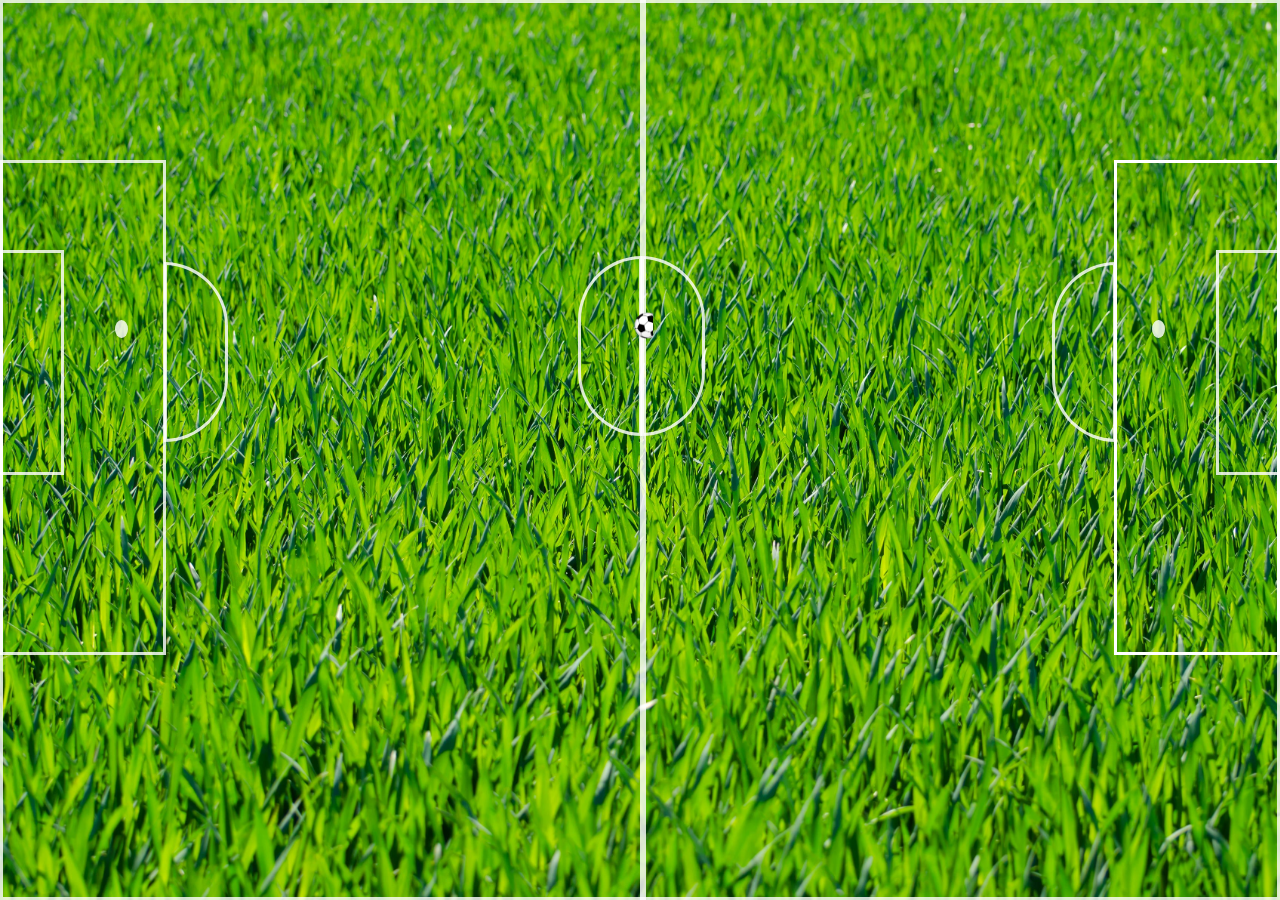
<file: php/projets/Terrain de Foot/index.html>
<!DOCTYPE html>
<html lang="fr">
<head>
    <meta charset="UTF-8">
    <meta name="viewport" content="width=device-width, initial-scale=1.0">
    <meta http-equiv="X-UA-Compatible" content="ie=edge">
    <title>terrain-de-foot-css</title>
    <link rel="stylesheet" href="../Terrain de Foot/add.css">
</head>
<body>
    <div  id="full">
        
        <div id="parents">
            <div class="contour"></div>
            <div class="plate"></div>
            <div id="droite">
            <div class="ballon">            
            </div>
                <div class="butD"> </div>
                <div class="butDD"></div>
                <div class="pointdePD"></div>
                <div class="cerclezoneD"></div>
                <div class="centerD"></div>
            </div>
            
            <div id="gauche">
                <div class="butG"></div>
                <div class="butGG"></div>
                <div class="pointdePG"></div>
                <div class="cerclezoneG"></div>
                <div class="centerG"></div>
            </div>
            
        
        </div>
        
    </div>
    
    <script class="ballon"></script>
</body>
</html>
</file>
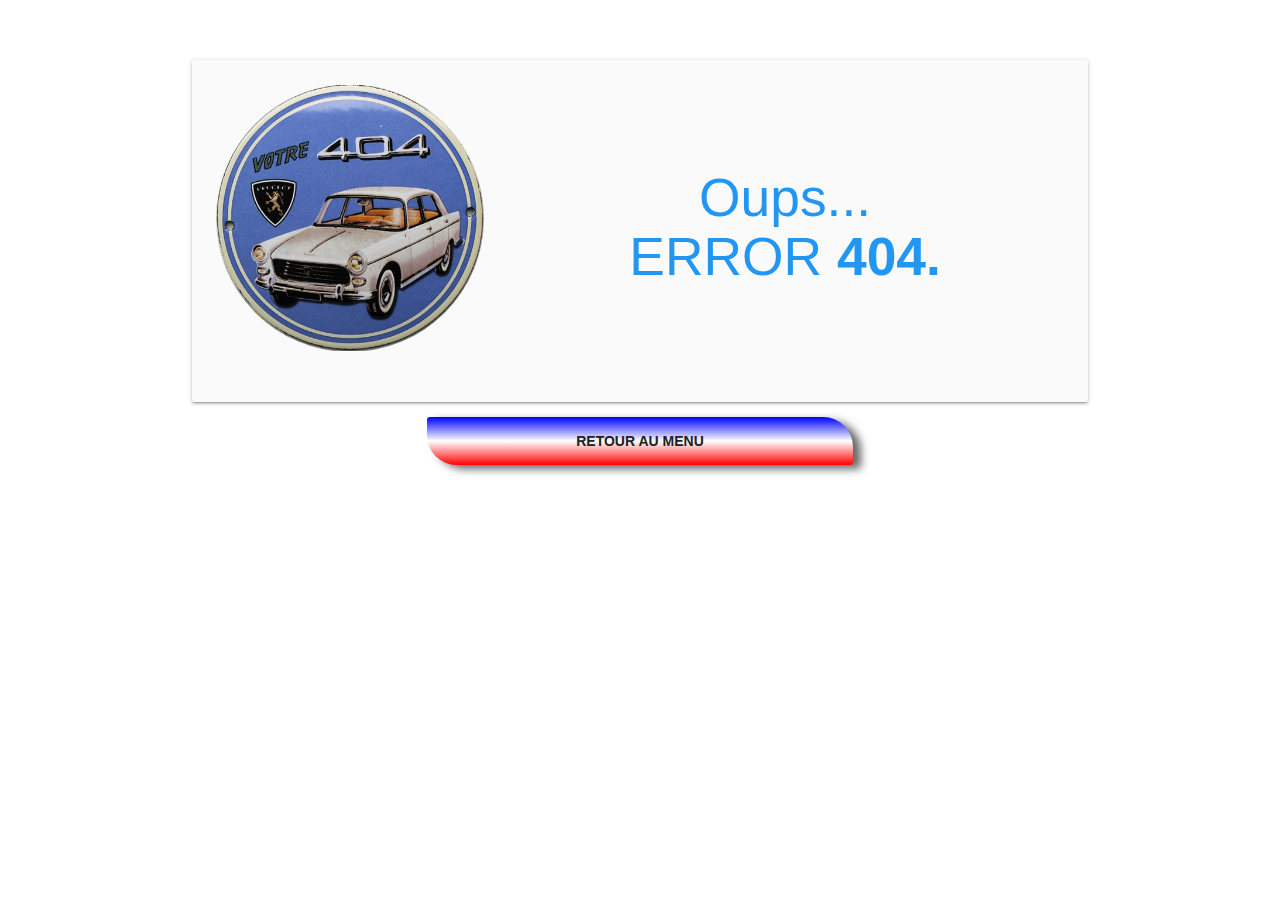
<file: php/error-404.html>
<!DOCTYPE html>
<html lang="fr-FR">
<head>
    <meta charset="UTF-8">
    <meta name="viewport" content="width=device-width, initial-scale=1.0">
    <meta http-equiv="X-UA-Compatible" content="ie=edge">
    <title>Page 404</title>
    <link rel="icon" type="image/png" href="../img/icons8-account-64.png" />
    <link href="https://fonts.googleapis.com/icon?family=Material+Icons" rel="stylesheet">
    <link rel="stylesheet" href="https://cdnjs.cloudflare.com/ajax/libs/materialize/1.0.0/css/materialize.min.css">
    <link rel="stylesheet" href="../css/app.min.css">

</head>
<body>

            <div class="container containerpage404">
                    <div class="col s12 m8 offset-m2 l6 offset-l3">
                            <div class="card-panel grey lighten-5 z-depth-1">
                                <div class="row valign-wrapper">
                                    <div class="col s4">
                                        <img src="../img/plaque-emaillee-peugeot-404.jpg" alt="peugeot-404" class="circle responsive-img">
                                    </div>
                                    <div class="col s8">
                                        <span class="blue-text">
                                            <h2 class="center-align">Oups...<br>ERROR <b>404.</b></h2>
                                        </span>
                                    </div>
                                </div>
                            </div>
                    </div>
                    
                    <div class="row center">
                            <div class="col s6 offset-s3">
                                <ul class="tabs linkreturnMenu">
                                    <li class="tab col s12 ">
                                        <a class="grey-text text-darken-4" href="../index.php">
                                            <b>Retour au menu</b>
                                        </a>
                                    </li>
                                </ul>
                            </div>
                    </div>
            </div>







    <footer>
        <script type="text/javascript" src="../js/bin/materialize.min.js"></script>
        <script type="text/javascript" src="../js/modifier/app.js"></script>
    </footer>
</body>
</html>
</file>
<file: php/projets/Terrain de Foot/add.css>
* {
    box-sizing: border-box;
}

body, html {
    margin: 0%;
    padding: 0%;
    height: 100%;
}


#full {
    position: relative;; 
    width: 100%;
    background-image: url(texture\ herbe.jpg);
    height: 100%;
    background-size: cover;
}

#parents {
    width: 100%;
    height: 100%;
    position: relative;
    
}

#gauche {
    width: 50%;
    top: 0%;
    height: 100%;
    left: 0%;
    position: absolute;
}

#droite {
    width: 50%;
    top: 0%;
    height: 100%;
    right: 0%;
    position: absolute;
}    

.butD {
    height: 55%;
    width: 26%;
    border-style: solid;
    color: white;
    position: absolute;
    margin-top: 25%;
    margin-left: 74%;
}

.butG {
    height: 55%;
    width: 26%;
    border-style: solid;
    color: rgba(255, 255, 255, 0.815);;
    position: absolute;
    margin-top: 25%;
    margin-right: 75%;
}

.butDD {
    height: 25%;
    width: 10%;
    border-style: solid;
    color: rgba(255, 255, 255, 0.815);;
    position: absolute;
    margin-top: 39%;
    margin-left: 90%;
}

.butGG {
    height: 25%;
    width: 10%;
    border-style: solid;
    color: rgba(255, 255, 255, 0.815);;
    position: absolute;
    margin-top: 39%;
    margin-right: 90%;
}

.pointdePD {
    position: absolute;
    width: 2%;
    height: 2%;
    margin-top: 50%;
    margin-left: 80%;
    background-color: rgba(255, 255, 255, 0.815);
    border-radius: 50%;
}

.pointdePG {
    position: absolute;
    width: 2%;
    height: 2%;
    margin-top: 50%;
    margin-left: 18%;
    background-color: rgba(255, 255, 255, 0.815);
    border-radius: 50%;
}

.cerclezoneD {
    position: absolute;
    height: 20%;
    width: 10%;
    border-bottom-left-radius: 90px;
    border-top-left-radius: 90px;
    margin-top: 41%;
    margin-left: 64.4%;
    border: solid rgba(255, 255, 255, 0.815);;
    
}

.cerclezoneG {
    position: absolute;
    height: 20%;
    width: 10%;
    border-bottom-right-radius: 90px;
    border-top-right-radius: 90px;
    margin-top: 41%;
    margin-left: 25.7%;
    border: solid rgba(255, 255, 255, 0.815);;

}

.centerD {
    position: absolute;
    height: 20%;
    width: 10%;
    border-bottom-right-radius: 90px;
    border-top-right-radius: 90px;
    margin-top: 40%;
    margin-left: 0.1%;
    border: solid rgba(255, 255, 255, 0.815);;
    
}

.centerG {
    position: absolute;
    height: 20%;
    width: 10%;
    border-bottom-left-radius: 90px;
    border-top-left-radius: 90px;
    margin-top: 40%;
    margin-left: 90.35%;
    border: solid rgba(255, 255, 255, 0.815);;
}

.contour {
    height: 100%;
    width: 100%;
    border: solid rgba(255, 255, 255, 0.815);;
    position: absolute;
}

.plate {
    position: absolute;
    width: 0%;
    height: 100%;
    margin-left: 50%;
    border: solid rgba(255, 255, 255, 0.815);;
    
}

.ballon {
    position: absolute;
    background-image: url(Ballon.png);
    margin-top: 48.75%;
    right: 98%;
    width: 3%;
    height: 3%;
    background-size: cover;
    z-index: 10;
}





/* .ballon {
	-webkit-animation: ballon 3.45s cubic-bezier(0.250, 0.460, 0.450, 0.940) both;
        animation: ballon 3.45s cubic-bezier(0.250, 0.460, 0.450, 0.940) both;
}


@-webkit-keyframes ballon {
    0% {
    -webkit-transform: translateZ(160px) translateY(-100px);
        transform: translateZ(160px) translateY(-100px);
    }
    100% {
    -webkit-transform: translateZ(0) translateY(0);
        transform: translateZ(0) translateY(0);
    }
}


@keyframes ballon {
    0% {
    -webkit-transform: translateZ(160px) translateY(-500px);
        transform: translateZ(160px) translateY(-500px);
    }
    100% {
    -webkit-transform: translateZ(0) translateY(0);
        transform: translateZ(0) translateY(0);
    }
} */

.ballon {
	animation: slide-fwd-top 5.45s cubic-bezier(0.250, 0.460, 0.450, 0.940) both;
}

/* ----------------------------------------------
 * Generated by Animista on 2019-1-29 13:51:52
 * w: http://animista.net, t: @cssanimista
 * ---------------------------------------------- */

/**
 * ----------------------------------------
 * animation slide-fwd-top
 * ----------------------------------------
 */
@keyframes slide-fwd-top {
    0% {
    transform: translateZ(-400px) translateY(-400px);
    }
    100% {
    transform: translateZ(0) translateY(0);
    }
}
</file>
<file: css/app.min.css>
.brand-logo{text-shadow:5px 4px 7px rgba(56,56,56,0.69);margin-right:15px}.sidenav-overlay{z-index:99}footer{padding:0}.monnom{text-shadow:5px 4px 7px rgba(0,0,0,0.69);font-size:18px}.soutitre{text-shadow:3px 3px 4px rgba(0,0,0,0.69)}.ulfooter{text-shadow:5px 4px 7px rgba(0,0,0,0.69)}.ulfooter .telephone{-webkit-box-align:center;-ms-flex-align:center;align-items:center}.ulfooter .Navigationh6{color:rgba(115,157,255,0.69)}.contacter{text-shadow:5px 4px 7px rgba(0,0,0,0.69);font-size:18px}.container{color:brown}.black-text{text-shadow:1px 1px 1px #187ddb}.divaccueil{background-color:rgba(0,0,0,0.75);text-align:center}.paddingaccueil{padding-top:75px}.presentatonalex{background-image:url(/img/netronics-slide-7.jpg);max-width:100%;width:100%;height:100%;background-size:cover;background-repeat:no-repeat;background-position:left}.presentatonalex .row{padding-top:20px;padding-bottom:30px;margin:0 auto}.presentatonalex .row h6{text-shadow:3px 3px 3px rgba(194,194,194,0.6);color:rgba(182,63,63,0.1)}.presentatonalex .row p{text-shadow:3px 3px 3px rgba(194,194,194,0.6);color:rgba(182,63,63,0.1);margin:0%}.competences .competences1{margin:0;padding:40px}.progression{background-color:black}.progression .skills{text-align:right;padding:10px;color:white}.progression strong{color:#028bfb;text-shadow:2px 2px 2px rgba(128,128,128,0.37);font-size:20px}.imagesdelacarte{width:80%;height:185px;margin-top:12px}.containerpage404{margin-top:60px}.linkreturnMenu{border-radius:3px 30px;background-image:-webkit-gradient(linear, left top, left bottom, from(blue), color-stop(white), to(red));background-image:linear-gradient(blue, white, red);-webkit-box-shadow:8px 4px 8px rgba(0,0,0,0.6);box-shadow:8px 4px 8px rgba(0,0,0,0.6)}#home{background-image:url(/img/Motherboard-Blue-Circuits-Circuit-Board-computer-wallpaper-background.jpg);max-width:100%;width:100%;height:100%;background-size:cover;background-attachment:fixed;background-repeat:no-repeat;background-position:center}::-webkit-scrollbar{width:15px}::-webkit-scrollbar-track{background:#3370eb;border-radius:0px}::-webkit-scrollbar-thumb{background:#961919;border-radius:20px}
</file>
